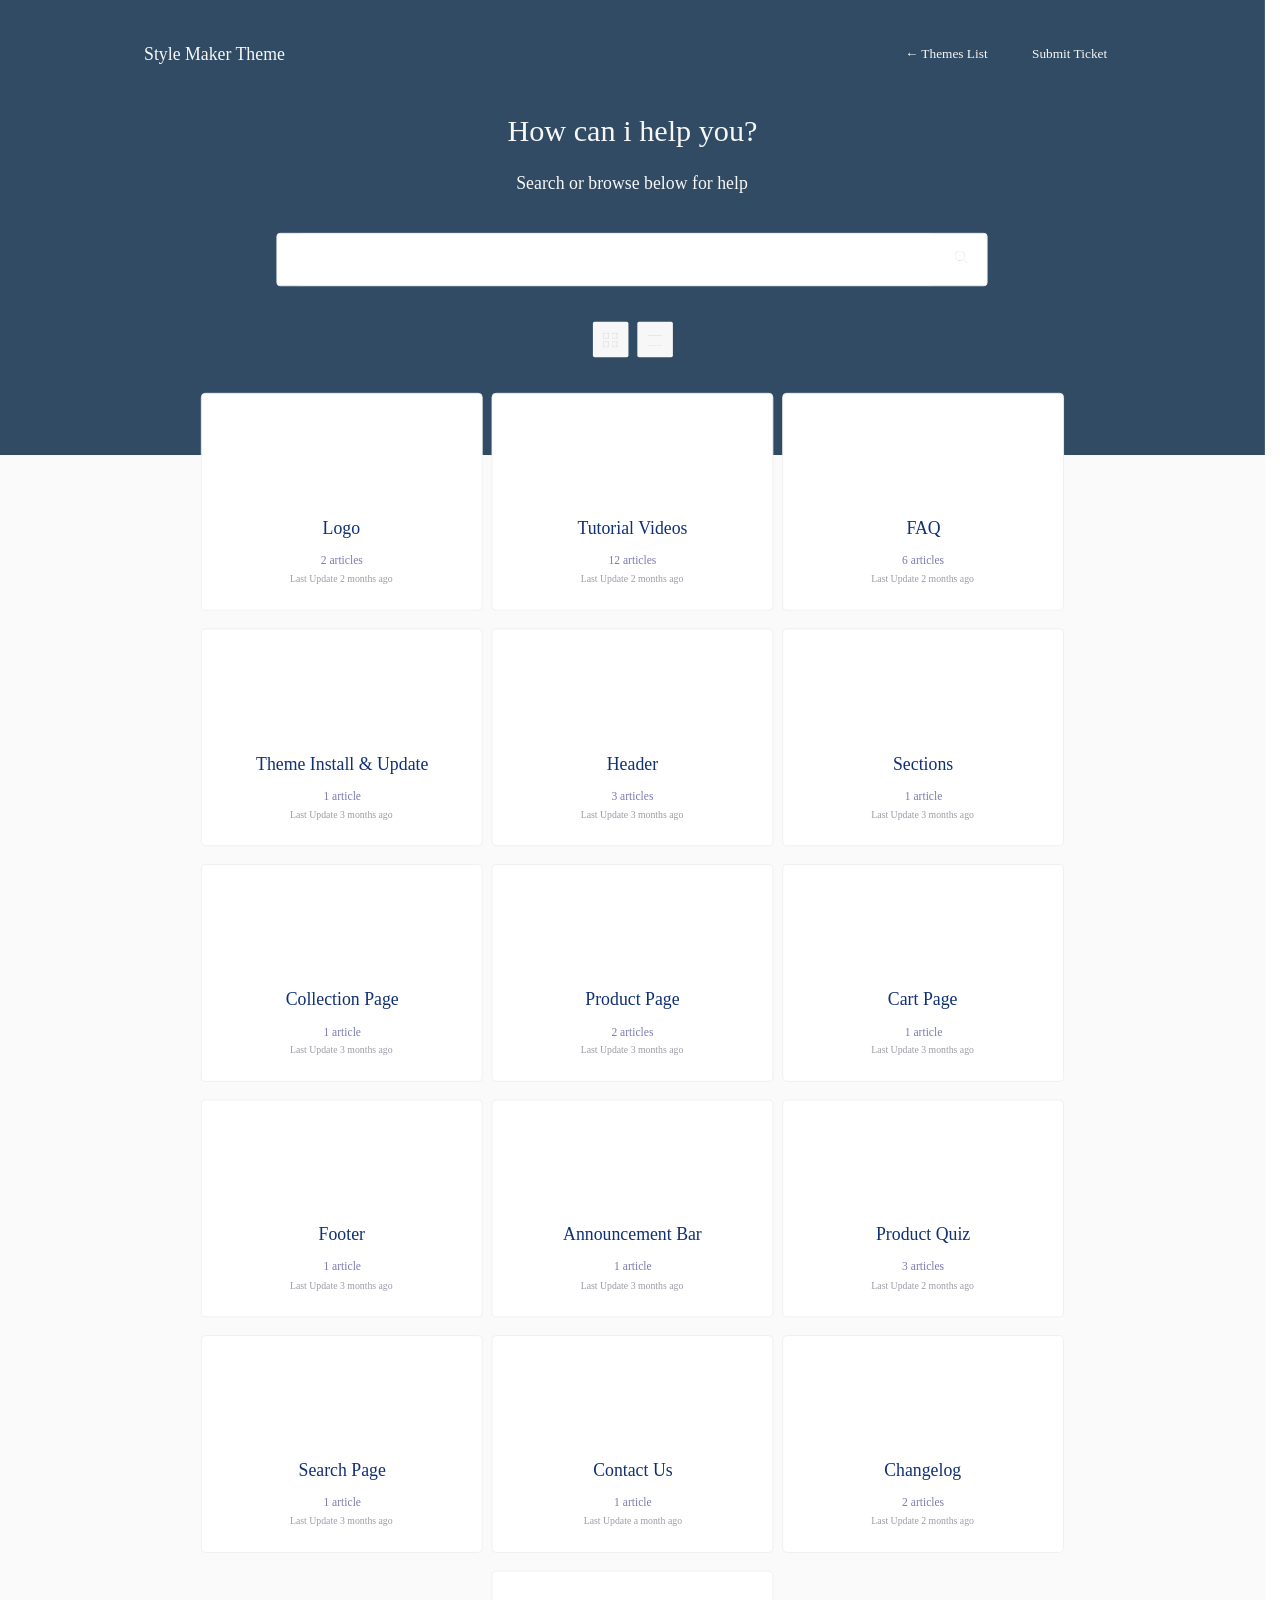
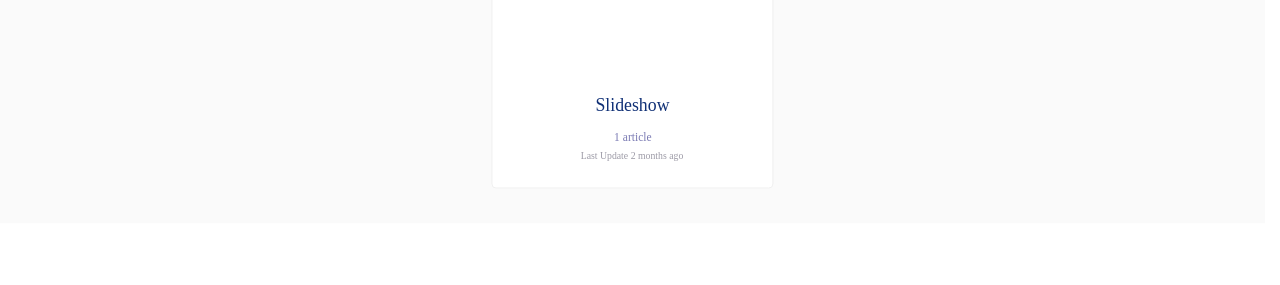
<file: home.html>
<!DOCTYPE html>
  <html lang="en">
  <head>
    <meta charset="UTF-8">
    <meta name="viewport" content="width=device-width, initial-scale=1.0">
    <title>Frame</title>
    <style id="reset">
*,
::before,
::after {
  box-sizing: border-box;
  border-width: 0;
}
html,
body {
  padding: 0;
  margin: 0;
}
h1,
h2,
h3,
h4,
h5,
h6 {
  font-size: inherit;
  font-weight: inherit;
}

a {
  color: inherit;
  text-decoration: inherit;
}

b,
strong {
  font-weight: bolder;
}
code,
kbd,
samp,
pre {
  font-family: ui-monospace, SFMono-Regular, Menlo, Monaco, Consolas, "Liberation Mono", "Courier New", monospace;
  font-size: 1em;
}
small {
  font-size: 80%;
}
table {
  text-indent: 0;
  border-color: inherit;
  border-collapse: collapse;
}
button,
input,
optgroup,
select,
textarea {
  font-family: inherit;
  font-size: 100%;
  line-height: inherit;
  color: inherit;
  margin: 0;
  padding: 0;
}
button,
select {
  text-transform: none;
}
button,
[type='button'],
[type='reset'],
[type='submit'] {
  -webkit-appearance: button;
  background-color: transparent;
  background-image: none;
}
progress {
  vertical-align: baseline;
}
::-webkit-inner-spin-button,
::-webkit-outer-spin-button {
  height: auto;
}
blockquote,
dl,
dd,
h1,
h2,
h3,
h4,
h5,
h6,
hr,
figure,
p,
pre {
  margin: 0;
}

fieldset {
  margin: 0;
  padding: 0;
}

legend {
  padding: 0;
}

ol,
ul,
menu {
  list-style: none;
  margin: 0;
  padding: 0;
}

textarea {
  resize: vertical;
}

input::placeholder,
textarea::placeholder {
  opacity: 1;
  color: #9ca3af;
}

img,
svg,
video,
canvas,
audio,
iframe,
embed,
object {
  display: block;
  vertical-align: middle;
}

img,
video {
  max-width: 100%;
  height: auto;
}
</style>
  <style>
    html,
    body {
      position: relative;
      margin: 0;
      padding: 0;
    }
    .bg-clip-text {
      -webkit-background-clip: text !important;
      background-clip: text !important;
    }
    #container {
      position: absolute;
      left: 0;
      top: 0;
      width: 1440px;
      height: 2121px;
      transform-origin: 0 0;
      transform: scale(1);
      display: none;
      overflow: hidden;
    }
  </style>
  </head>
  <body>
    <div id="container">
      <div style="width: 1440px; height: 2121px; position: absolute; background: rgb(255, 255, 255); overflow: hidden;"><div style="width: 1423px; height: 2121px; position: absolute; left: 0px; top: 0px; background: rgb(250, 250, 250);"></div><div style="width: 1423px; height: 512px; position: absolute; left: 0px; top: 0px; background: rgb(48, 75, 99);"></div><div style="width: 143px; height: 40px; position: absolute; left: 1003px; top: 40px; border-radius: 5px;"></div><div style="width: 135px; height: 40px; position: absolute; left: 1146px; top: 40px; border-radius: 5px;"></div><div style="width: 64px; height: 1px; position: absolute; left: -1423px; top: 95px; background: rgb(221, 221, 221);"></div><div style="width: 64px; height: 95px; position: absolute; left: -1423px; top: 0px;"></div><div style="width: 30px; height: 30px; position: absolute; left: -1391px; top: 32px; overflow: hidden;"></div><div style="width: 800px; height: 60px; position: absolute; left: 311px; top: 262px; background: rgb(255, 255, 255); border-radius: 4px; border-style: solid; border-color: rgb(238, 238, 238); border-width: 1px;"></div><div style="width: 720px; height: 58px; position: absolute; left: 332px; top: 263px; background: rgb(255, 255, 255); border-radius: 4px;"></div><div style="width: 18px; height: 18px; position: absolute; left: 1072px; top: 280px; overflow: hidden;"><img src="[data-uri]" width="12" height="12" style="width: 12.1001px; left: 2.19995px; top: 2.20001px; position: absolute;"><img src="[data-uri]" width="3" height="3" style="width: 3.36255px; left: 12.4375px; top: 12.4375px; position: absolute;"></div><div style="width: 1423px; height: 1539px; position: absolute; left: 0px; top: 512px; background: rgb(250, 250, 250);"></div><div style="width: 40px; height: 40px; position: absolute; left: 667px; top: 362px; background: rgb(247, 247, 247); border-radius: 2px;"></div><div style="width: 23px; height: 23px; position: absolute; left: 675px; top: 371px; overflow: hidden;"><img src="[data-uri]" width="6" height="6" style="width: 6.81665px; left: 2.82086px; top: 2.82083px; position: absolute;"><img src="[data-uri]" width="6" height="6" style="width: 6.81665px; left: 13.3625px; top: 2.82083px; position: absolute;"><img src="[data-uri]" width="6" height="6" style="width: 6.81665px; left: 13.3625px; top: 13.3625px; position: absolute;"><img src="[data-uri]" width="6" height="6" style="width: 6.81665px; left: 2.82086px; top: 13.3625px; position: absolute;"></div><div style="width: 40px; height: 40px; position: absolute; left: 717px; top: 362px; background: rgb(247, 247, 247); border-radius: 2px;"></div><div style="width: 23px; height: 23px; position: absolute; left: 725px; top: 371px; overflow: hidden;"><img src="[data-uri]" width="17" height="0" style="width: 17.3583px; left: 2.82086px; top: 11.4458px; position: absolute;"><img src="[data-uri]" width="17" height="0" style="width: 17.3583px; left: 2.82086px; top: 5.69583px; position: absolute;"><img src="[data-uri]" width="17" height="0" style="width: 17.3583px; left: 2.82086px; top: 17.1958px; position: absolute;"></div><div style="width: 317px; height: 245px; position: absolute; left: 226px; top: 442px; background: rgb(255, 255, 255); border-radius: 5px; border-style: solid; border-color: rgb(238, 238, 238); border-width: 1px;"></div><div style="width: 317px; height: 245px; position: absolute; left: 553px; top: 442px; background: rgb(255, 255, 255); border-radius: 5px; border-style: solid; border-color: rgb(238, 238, 238); border-width: 1px;"></div><div style="width: 317px; height: 245px; position: absolute; left: 880px; top: 442px; background: rgb(255, 255, 255); border-radius: 5px; border-style: solid; border-color: rgb(238, 238, 238); border-width: 1px;"></div><div style="width: 317px; height: 245px; position: absolute; left: 226px; top: 707px; background: rgb(255, 255, 255); border-radius: 5px; border-style: solid; border-color: rgb(238, 238, 238); border-width: 1px;"></div><div style="width: 317px; height: 245px; position: absolute; left: 553px; top: 707px; background: rgb(255, 255, 255); border-radius: 5px; border-style: solid; border-color: rgb(238, 238, 238); border-width: 1px;"></div><div style="width: 317px; height: 245px; position: absolute; left: 880px; top: 707px; background: rgb(255, 255, 255); border-radius: 5px; border-style: solid; border-color: rgb(238, 238, 238); border-width: 1px;"></div><div style="width: 317px; height: 245px; position: absolute; left: 226px; top: 972px; background: rgb(255, 255, 255); border-radius: 5px; border-style: solid; border-color: rgb(238, 238, 238); border-width: 1px;"></div><div style="width: 317px; height: 245px; position: absolute; left: 553px; top: 972px; background: rgb(255, 255, 255); border-radius: 5px; border-style: solid; border-color: rgb(238, 238, 238); border-width: 1px;"></div><div style="width: 317px; height: 245px; position: absolute; left: 880px; top: 972px; background: rgb(255, 255, 255); border-radius: 5px; border-style: solid; border-color: rgb(238, 238, 238); border-width: 1px;"></div><div style="width: 317px; height: 245px; position: absolute; left: 226px; top: 1237px; background: rgb(255, 255, 255); border-radius: 5px; border-style: solid; border-color: rgb(238, 238, 238); border-width: 1px;"></div><div style="width: 317px; height: 245px; position: absolute; left: 553px; top: 1237px; background: rgb(255, 255, 255); border-radius: 5px; border-style: solid; border-color: rgb(238, 238, 238); border-width: 1px;"></div><div style="width: 317px; height: 245px; position: absolute; left: 880px; top: 1237px; background: rgb(255, 255, 255); border-radius: 5px; border-style: solid; border-color: rgb(238, 238, 238); border-width: 1px;"></div><div style="width: 317px; height: 245px; position: absolute; left: 226px; top: 1502px; background: rgb(255, 255, 255); border-radius: 5px; border-style: solid; border-color: rgb(238, 238, 238); border-width: 1px;"></div><div style="width: 317px; height: 245px; position: absolute; left: 553px; top: 1502px; background: rgb(255, 255, 255); border-radius: 5px; border-style: solid; border-color: rgb(238, 238, 238); border-width: 1px;"></div><div style="width: 317px; height: 245px; position: absolute; left: 880px; top: 1502px; background: rgb(255, 255, 255); border-radius: 5px; border-style: solid; border-color: rgb(238, 238, 238); border-width: 1px;"></div><div style="width: 317px; height: 245px; position: absolute; left: 553px; top: 1767px; background: rgb(255, 255, 255); border-radius: 5px; border-style: solid; border-color: rgb(238, 238, 238); border-width: 1px;"></div><div style="width: 1423px; height: 70px; position: absolute; left: 0px; top: 2051px; background: rgb(255, 255, 255);"></div><div style="position: absolute; left: 162px; top: 44px; width: 196px; text-align: left; vertical-align: top; display: flex; flex-direction: column; justify-content: flex-start;"><p><span style="font-size: 20px; text-decoration: none; line-height: 32.36px; font-weight: 400; font-family: roboto; white-space: break-spaces; color: rgb(247, 247, 247); text-transform: none;">Style Maker Theme</span></p></div><div style="position: absolute; left: 1018px; top: 48px; width: 113px; text-align: left; vertical-align: top; display: flex; flex-direction: column; justify-content: flex-start;"><p><span style="font-size: 15px; text-decoration: none; line-height: 24.27px; font-weight: 400; font-family: roboto; white-space: break-spaces; color: rgb(247, 247, 247); text-transform: none;">← Themes List</span></p></div><div style="position: absolute; left: 1161px; top: 48px; width: 105px; text-align: left; vertical-align: top; display: flex; flex-direction: column; justify-content: flex-start;"><p><span style="font-size: 15px; text-decoration: none; line-height: 24.27px; font-weight: 400; font-family: roboto; white-space: break-spaces; color: rgb(247, 247, 247); text-transform: none;">Submit Ticket</span></p></div><div style="position: absolute; left: -1391px; top: 113px; text-align: left; vertical-align: top; display: flex; flex-direction: column; justify-content: flex-start;"><p><span style="font-size: 15px; text-decoration: none; line-height: 24.27px; font-weight: 400; font-family: roboto; white-space: break-spaces; color: rgb(247, 247, 247); text-transform: none;">← Themes List</span></p></div><div style="position: absolute; left: -1391px; top: 216px; text-align: left; vertical-align: top; display: flex; flex-direction: column; justify-content: flex-start;"><p><span style="font-size: 15px; text-decoration: none; line-height: 24.27px; font-weight: 400; font-family: roboto; white-space: break-spaces; color: rgb(247, 247, 247); text-transform: none;">Submit Ticket</span></p></div><div style="position: absolute; left: 518px; top: 120px; width: 387px; text-align: center; vertical-align: top; display: flex; flex-direction: column; justify-content: flex-start;"><p><span style="font-size: 34px; text-decoration: none; line-height: 55.012px; font-weight: 400; font-family: roboto; white-space: break-spaces; color: rgb(247, 247, 247); text-transform: none;">How can i help you?</span></p></div><div style="position: absolute; left: 546px; top: 190px; width: 330px; text-align: center; vertical-align: top; display: flex; flex-direction: column; justify-content: flex-start;"><p><span style="font-size: 20px; text-decoration: none; line-height: 32.36px; font-weight: 400; font-family: roboto; white-space: break-spaces; color: rgb(247, 247, 247); text-transform: none;">Search or browse below for help</span></p></div><div style="position: absolute; left: 357px; top: 578px; width: 54px; text-align: center; vertical-align: top; display: flex; flex-direction: column; justify-content: flex-start;"><p><span style="font-size: 20px; text-decoration: none; line-height: 32.36px; font-weight: 400; font-family: roboto; white-space: break-spaces; color: rgb(16, 48, 118); text-transform: none;">Logo</span></p></div><div style="position: absolute; left: 354px; top: 620px; width: 61px; text-align: center; vertical-align: top; display: flex; flex-direction: column; justify-content: flex-start;"><p><span style="font-size: 13px; text-decoration: none; line-height: 21.034px; font-weight: 400; font-family: roboto; white-space: break-spaces; color: rgb(122, 122, 179); text-transform: none;">2 articles</span></p></div><div style="position: absolute; left: 309px; top: 641px; width: 150px; text-align: center; vertical-align: top; display: flex; flex-direction: column; justify-content: flex-start;"><p><span style="font-size: 11px; text-decoration: none; line-height: 17.798px; font-weight: 400; font-family: roboto; white-space: break-spaces; color: rgb(156, 154, 166); text-transform: none;">Last Update 2 months ago</span></p></div><div style="position: absolute; left: 626px; top: 578px; width: 171px; text-align: center; vertical-align: top; display: flex; flex-direction: column; justify-content: flex-start;"><p><span style="font-size: 20px; text-decoration: none; line-height: 32.36px; font-weight: 400; font-family: roboto; white-space: break-spaces; color: rgb(16, 48, 118); text-transform: none;">Tutorial Videos</span></p></div><div style="position: absolute; left: 677px; top: 620px; width: 69px; text-align: center; vertical-align: top; display: flex; flex-direction: column; justify-content: flex-start;"><p><span style="font-size: 13px; text-decoration: none; line-height: 21.034px; font-weight: 400; font-family: roboto; white-space: break-spaces; color: rgb(122, 122, 179); text-transform: none;">12 articles</span></p></div><div style="position: absolute; left: 636px; top: 641px; width: 150px; text-align: center; vertical-align: top; display: flex; flex-direction: column; justify-content: flex-start;"><p><span style="font-size: 11px; text-decoration: none; line-height: 17.798px; font-weight: 400; font-family: roboto; white-space: break-spaces; color: rgb(156, 154, 166); text-transform: none;">Last Update 2 months ago</span></p></div><div style="position: absolute; left: 1016px; top: 578px; width: 46px; text-align: center; vertical-align: top; display: flex; flex-direction: column; justify-content: flex-start;"><p><span style="font-size: 20px; text-decoration: none; line-height: 32.36px; font-weight: 400; font-family: roboto; white-space: break-spaces; color: rgb(16, 48, 118); text-transform: none;">FAQ</span></p></div><div style="position: absolute; left: 1008px; top: 620px; width: 61px; text-align: center; vertical-align: top; display: flex; flex-direction: column; justify-content: flex-start;"><p><span style="font-size: 13px; text-decoration: none; line-height: 21.034px; font-weight: 400; font-family: roboto; white-space: break-spaces; color: rgb(122, 122, 179); text-transform: none;">6 articles</span></p></div><div style="position: absolute; left: 963px; top: 641px; width: 150px; text-align: center; vertical-align: top; display: flex; flex-direction: column; justify-content: flex-start;"><p><span style="font-size: 11px; text-decoration: none; line-height: 17.798px; font-weight: 400; font-family: roboto; white-space: break-spaces; color: rgb(156, 154, 166); text-transform: none;">Last Update 2 months ago</span></p></div><div style="position: absolute; left: 250px; top: 843px; width: 270px; text-align: center; vertical-align: top; display: flex; flex-direction: column; justify-content: flex-start;"><p><span style="font-size: 20px; text-decoration: none; line-height: 32.36px; font-weight: 400; font-family: roboto; white-space: break-spaces; color: rgb(16, 48, 118); text-transform: none;">Theme Install &amp; Update</span></p></div><div style="position: absolute; left: 358px; top: 885px; width: 54px; text-align: center; vertical-align: top; display: flex; flex-direction: column; justify-content: flex-start;"><p><span style="font-size: 13px; text-decoration: none; line-height: 21.034px; font-weight: 400; font-family: roboto; white-space: break-spaces; color: rgb(122, 122, 179); text-transform: none;">1 article</span></p></div><div style="position: absolute; left: 309px; top: 906px; width: 150px; text-align: center; vertical-align: top; display: flex; flex-direction: column; justify-content: flex-start;"><p><span style="font-size: 11px; text-decoration: none; line-height: 17.798px; font-weight: 400; font-family: roboto; white-space: break-spaces; color: rgb(156, 154, 166); text-transform: none;">Last Update 3 months ago</span></p></div><div style="position: absolute; left: 671px; top: 843px; width: 81px; text-align: center; vertical-align: top; display: flex; flex-direction: column; justify-content: flex-start;"><p><span style="font-size: 20px; text-decoration: none; line-height: 32.36px; font-weight: 400; font-family: roboto; white-space: break-spaces; color: rgb(16, 48, 118); text-transform: none;">Header</span></p></div><div style="position: absolute; left: 681px; top: 885px; width: 61px; text-align: center; vertical-align: top; display: flex; flex-direction: column; justify-content: flex-start;"><p><span style="font-size: 13px; text-decoration: none; line-height: 21.034px; font-weight: 400; font-family: roboto; white-space: break-spaces; color: rgb(122, 122, 179); text-transform: none;">3 articles</span></p></div><div style="position: absolute; left: 636px; top: 906px; width: 150px; text-align: center; vertical-align: top; display: flex; flex-direction: column; justify-content: flex-start;"><p><span style="font-size: 11px; text-decoration: none; line-height: 17.798px; font-weight: 400; font-family: roboto; white-space: break-spaces; color: rgb(156, 154, 166); text-transform: none;">Last Update 3 months ago</span></p></div><div style="position: absolute; left: 991px; top: 843px; width: 95px; text-align: center; vertical-align: top; display: flex; flex-direction: column; justify-content: flex-start;"><p><span style="font-size: 20px; text-decoration: none; line-height: 32.36px; font-weight: 400; font-family: roboto; white-space: break-spaces; color: rgb(16, 48, 118); text-transform: none;">Sections</span></p></div><div style="position: absolute; left: 1012px; top: 885px; width: 54px; text-align: center; vertical-align: top; display: flex; flex-direction: column; justify-content: flex-start;"><p><span style="font-size: 13px; text-decoration: none; line-height: 21.034px; font-weight: 400; font-family: roboto; white-space: break-spaces; color: rgb(122, 122, 179); text-transform: none;">1 article</span></p></div><div style="position: absolute; left: 963px; top: 906px; width: 150px; text-align: center; vertical-align: top; display: flex; flex-direction: column; justify-content: flex-start;"><p><span style="font-size: 11px; text-decoration: none; line-height: 17.798px; font-weight: 400; font-family: roboto; white-space: break-spaces; color: rgb(156, 154, 166); text-transform: none;">Last Update 3 months ago</span></p></div><div style="position: absolute; left: 298px; top: 1108px; width: 174px; text-align: center; vertical-align: top; display: flex; flex-direction: column; justify-content: flex-start;"><p><span style="font-size: 20px; text-decoration: none; line-height: 32.36px; font-weight: 400; font-family: roboto; white-space: break-spaces; color: rgb(16, 48, 118); text-transform: none;">Collection Page</span></p></div><div style="position: absolute; left: 358px; top: 1150px; width: 54px; text-align: center; vertical-align: top; display: flex; flex-direction: column; justify-content: flex-start;"><p><span style="font-size: 13px; text-decoration: none; line-height: 21.034px; font-weight: 400; font-family: roboto; white-space: break-spaces; color: rgb(122, 122, 179); text-transform: none;">1 article</span></p></div><div style="position: absolute; left: 309px; top: 1171px; width: 150px; text-align: center; vertical-align: top; display: flex; flex-direction: column; justify-content: flex-start;"><p><span style="font-size: 11px; text-decoration: none; line-height: 17.798px; font-weight: 400; font-family: roboto; white-space: break-spaces; color: rgb(156, 154, 166); text-transform: none;">Last Update 3 months ago</span></p></div><div style="position: absolute; left: 636px; top: 1108px; width: 151px; text-align: center; vertical-align: top; display: flex; flex-direction: column; justify-content: flex-start;"><p><span style="font-size: 20px; text-decoration: none; line-height: 32.36px; font-weight: 400; font-family: roboto; white-space: break-spaces; color: rgb(16, 48, 118); text-transform: none;">Product Page</span></p></div><div style="position: absolute; left: 681px; top: 1150px; width: 61px; text-align: center; vertical-align: top; display: flex; flex-direction: column; justify-content: flex-start;"><p><span style="font-size: 13px; text-decoration: none; line-height: 21.034px; font-weight: 400; font-family: roboto; white-space: break-spaces; color: rgb(122, 122, 179); text-transform: none;">2 articles</span></p></div><div style="position: absolute; left: 636px; top: 1171px; width: 150px; text-align: center; vertical-align: top; display: flex; flex-direction: column; justify-content: flex-start;"><p><span style="font-size: 11px; text-decoration: none; line-height: 17.798px; font-weight: 400; font-family: roboto; white-space: break-spaces; color: rgb(156, 154, 166); text-transform: none;">Last Update 3 months ago</span></p></div><div style="position: absolute; left: 983px; top: 1108px; width: 110px; text-align: center; vertical-align: top; display: flex; flex-direction: column; justify-content: flex-start;"><p><span style="font-size: 20px; text-decoration: none; line-height: 32.36px; font-weight: 400; font-family: roboto; white-space: break-spaces; color: rgb(16, 48, 118); text-transform: none;">Cart Page</span></p></div><div style="position: absolute; left: 1012px; top: 1150px; width: 54px; text-align: center; vertical-align: top; display: flex; flex-direction: column; justify-content: flex-start;"><p><span style="font-size: 13px; text-decoration: none; line-height: 21.034px; font-weight: 400; font-family: roboto; white-space: break-spaces; color: rgb(122, 122, 179); text-transform: none;">1 article</span></p></div><div style="position: absolute; left: 963px; top: 1171px; width: 150px; text-align: center; vertical-align: top; display: flex; flex-direction: column; justify-content: flex-start;"><p><span style="font-size: 11px; text-decoration: none; line-height: 17.798px; font-weight: 400; font-family: roboto; white-space: break-spaces; color: rgb(156, 154, 166); text-transform: none;">Last Update 3 months ago</span></p></div><div style="position: absolute; left: 348px; top: 1372px; width: 73px; text-align: center; vertical-align: top; display: flex; flex-direction: column; justify-content: flex-start;"><p><span style="font-size: 20px; text-decoration: none; line-height: 32.36px; font-weight: 400; font-family: roboto; white-space: break-spaces; color: rgb(16, 48, 118); text-transform: none;">Footer</span></p></div><div style="position: absolute; left: 358px; top: 1414px; width: 54px; text-align: center; vertical-align: top; display: flex; flex-direction: column; justify-content: flex-start;"><p><span style="font-size: 13px; text-decoration: none; line-height: 21.034px; font-weight: 400; font-family: roboto; white-space: break-spaces; color: rgb(122, 122, 179); text-transform: none;">1 article</span></p></div><div style="position: absolute; left: 309px; top: 1436px; width: 150px; text-align: center; vertical-align: top; display: flex; flex-direction: column; justify-content: flex-start;"><p><span style="font-size: 11px; text-decoration: none; line-height: 17.798px; font-weight: 400; font-family: roboto; white-space: break-spaces; color: rgb(156, 154, 166); text-transform: none;">Last Update 3 months ago</span></p></div><div style="position: absolute; left: 604px; top: 1372px; width: 215px; text-align: center; vertical-align: top; display: flex; flex-direction: column; justify-content: flex-start;"><p><span style="font-size: 20px; text-decoration: none; line-height: 32.36px; font-weight: 400; font-family: roboto; white-space: break-spaces; color: rgb(16, 48, 118); text-transform: none;">Announcement Bar</span></p></div><div style="position: absolute; left: 685px; top: 1414px; width: 54px; text-align: center; vertical-align: top; display: flex; flex-direction: column; justify-content: flex-start;"><p><span style="font-size: 13px; text-decoration: none; line-height: 21.034px; font-weight: 400; font-family: roboto; white-space: break-spaces; color: rgb(122, 122, 179); text-transform: none;">1 article</span></p></div><div style="position: absolute; left: 636px; top: 1436px; width: 150px; text-align: center; vertical-align: top; display: flex; flex-direction: column; justify-content: flex-start;"><p><span style="font-size: 11px; text-decoration: none; line-height: 17.798px; font-weight: 400; font-family: roboto; white-space: break-spaces; color: rgb(156, 154, 166); text-transform: none;">Last Update 3 months ago</span></p></div><div style="position: absolute; left: 966px; top: 1372px; width: 145px; text-align: center; vertical-align: top; display: flex; flex-direction: column; justify-content: flex-start;"><p><span style="font-size: 20px; text-decoration: none; line-height: 32.36px; font-weight: 400; font-family: roboto; white-space: break-spaces; color: rgb(16, 48, 118); text-transform: none;">Product Quiz</span></p></div><div style="position: absolute; left: 1008px; top: 1414px; width: 61px; text-align: center; vertical-align: top; display: flex; flex-direction: column; justify-content: flex-start;"><p><span style="font-size: 13px; text-decoration: none; line-height: 21.034px; font-weight: 400; font-family: roboto; white-space: break-spaces; color: rgb(122, 122, 179); text-transform: none;">3 articles</span></p></div><div style="position: absolute; left: 963px; top: 1436px; width: 150px; text-align: center; vertical-align: top; display: flex; flex-direction: column; justify-content: flex-start;"><p><span style="font-size: 11px; text-decoration: none; line-height: 17.798px; font-weight: 400; font-family: roboto; white-space: break-spaces; color: rgb(156, 154, 166); text-transform: none;">Last Update 2 months ago</span></p></div><div style="position: absolute; left: 315px; top: 1637px; width: 140px; text-align: center; vertical-align: top; display: flex; flex-direction: column; justify-content: flex-start;"><p><span style="font-size: 20px; text-decoration: none; line-height: 32.36px; font-weight: 400; font-family: roboto; white-space: break-spaces; color: rgb(16, 48, 118); text-transform: none;">Search Page</span></p></div><div style="position: absolute; left: 358px; top: 1679px; width: 54px; text-align: center; vertical-align: top; display: flex; flex-direction: column; justify-content: flex-start;"><p><span style="font-size: 13px; text-decoration: none; line-height: 21.034px; font-weight: 400; font-family: roboto; white-space: break-spaces; color: rgb(122, 122, 179); text-transform: none;">1 article</span></p></div><div style="position: absolute; left: 309px; top: 1700px; width: 150px; text-align: center; vertical-align: top; display: flex; flex-direction: column; justify-content: flex-start;"><p><span style="font-size: 11px; text-decoration: none; line-height: 17.798px; font-weight: 400; font-family: roboto; white-space: break-spaces; color: rgb(156, 154, 166); text-transform: none;">Last Update 3 months ago</span></p></div><div style="position: absolute; left: 651px; top: 1637px; width: 122px; text-align: center; vertical-align: top; display: flex; flex-direction: column; justify-content: flex-start;"><p><span style="font-size: 20px; text-decoration: none; line-height: 32.36px; font-weight: 400; font-family: roboto; white-space: break-spaces; color: rgb(16, 48, 118); text-transform: none;">Contact Us</span></p></div><div style="position: absolute; left: 685px; top: 1679px; width: 54px; text-align: center; vertical-align: top; display: flex; flex-direction: column; justify-content: flex-start;"><p><span style="font-size: 13px; text-decoration: none; line-height: 21.034px; font-weight: 400; font-family: roboto; white-space: break-spaces; color: rgb(122, 122, 179); text-transform: none;">1 article</span></p></div><div style="position: absolute; left: 640px; top: 1700px; width: 144px; text-align: center; vertical-align: top; display: flex; flex-direction: column; justify-content: flex-start;"><p><span style="font-size: 11px; text-decoration: none; line-height: 17.798px; font-weight: 400; font-family: roboto; white-space: break-spaces; color: rgb(156, 154, 166); text-transform: none;">Last Update a month ago</span></p></div><div style="position: absolute; left: 979px; top: 1637px; width: 118px; text-align: center; vertical-align: top; display: flex; flex-direction: column; justify-content: flex-start;"><p><span style="font-size: 20px; text-decoration: none; line-height: 32.36px; font-weight: 400; font-family: roboto; white-space: break-spaces; color: rgb(16, 48, 118); text-transform: none;">Changelog</span></p></div><div style="position: absolute; left: 1008px; top: 1679px; width: 61px; text-align: center; vertical-align: top; display: flex; flex-direction: column; justify-content: flex-start;"><p><span style="font-size: 13px; text-decoration: none; line-height: 21.034px; font-weight: 400; font-family: roboto; white-space: break-spaces; color: rgb(122, 122, 179); text-transform: none;">2 articles</span></p></div><div style="position: absolute; left: 963px; top: 1700px; width: 150px; text-align: center; vertical-align: top; display: flex; flex-direction: column; justify-content: flex-start;"><p><span style="font-size: 11px; text-decoration: none; line-height: 17.798px; font-weight: 400; font-family: roboto; white-space: break-spaces; color: rgb(156, 154, 166); text-transform: none;">Last Update 2 months ago</span></p></div><div style="position: absolute; left: 654px; top: 1902px; width: 115px; text-align: center; vertical-align: top; display: flex; flex-direction: column; justify-content: flex-start;"><p><span style="font-size: 20px; text-decoration: none; line-height: 32.36px; font-weight: 400; font-family: roboto; white-space: break-spaces; color: rgb(16, 48, 118); text-transform: none;">Slideshow</span></p></div><div style="position: absolute; left: 685px; top: 1944px; width: 54px; text-align: center; vertical-align: top; display: flex; flex-direction: column; justify-content: flex-start;"><p><span style="font-size: 13px; text-decoration: none; line-height: 21.034px; font-weight: 400; font-family: roboto; white-space: break-spaces; color: rgb(122, 122, 179); text-transform: none;">1 article</span></p></div><div style="position: absolute; left: 636px; top: 1965px; width: 150px; text-align: center; vertical-align: top; display: flex; flex-direction: column; justify-content: flex-start;"><p><span style="font-size: 11px; text-decoration: none; line-height: 17.798px; font-weight: 400; font-family: roboto; white-space: break-spaces; color: rgb(156, 154, 166); text-transform: none;">Last Update 2 months ago</span></p></div></div>
    </div>
  </body>
  
<script>
const page = {
  width: 1440,
  height: 2121
}
const resizePage = () => {
  const viewWidth = window.innerWidth
  const container = document.getElementById('container')
  const scale = viewWidth / page.width
  const displayHeight = page.height * scale || 0
  document.body.style.paddingTop = displayHeight + 'px'
  container.style.transform = 'scale(' + scale + ')'
  container.style.display = 'block'
}
resizePage();
(function () {
  var throttle = function (type, name, obj) {
    obj = obj || window;
    var running = false;
    var func = function () {
      if (running) { return; }
      running = true;
      requestAnimationFrame(function () {
        obj.dispatchEvent(new CustomEvent(name));
        running = false;
      });
    };
    obj.addEventListener(type, func);
  };
  throttle("resize", "optimizedResize");
})();
window.addEventListener("optimizedResize", resizePage);
</script>

  </html>
</file>
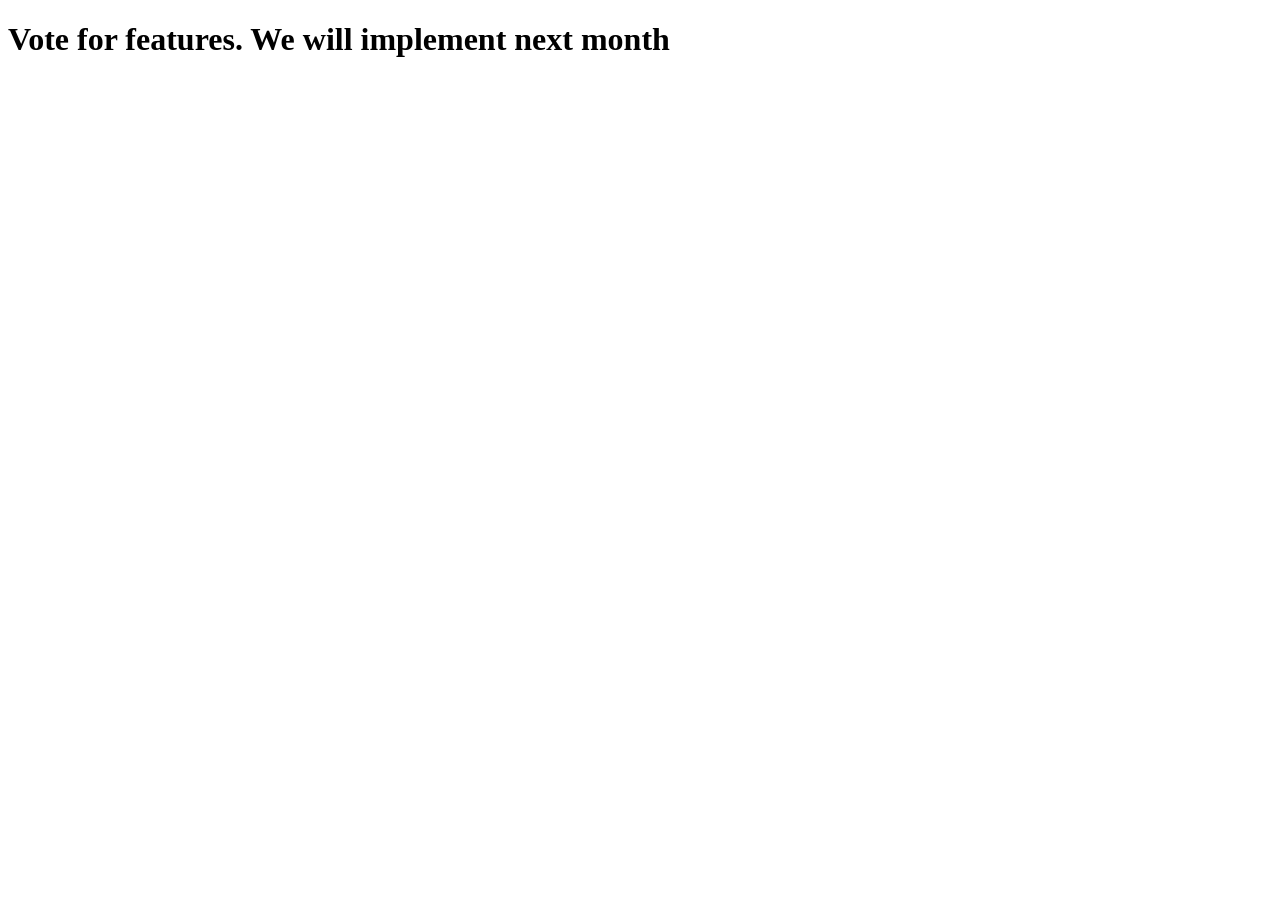
<file: publicpoll.html>
<!doctype html>

<html lang="en">
<head>
  <meta charset="utf-8">
  <meta name="viewport" content="width=device-width, initial-scale=1">

  <title>A Basic HTML5 Template</title>
  <meta name="description" content="A simple HTML5 Template for new projects.">
  <meta name="author" content="SitePoint">

  <meta property="og:title" content="A Basic HTML5 Template">
  <meta property="og:type" content="website">
  <meta property="og:url" content="https://www.sitepoint.com/a-basic-html5-template/">
  <meta property="og:description" content="A simple HTML5 Template for new projects.">
  <meta property="og:image" content="image.png">

  <link rel="icon" href="/favicon.ico">
  <link rel="icon" href="/favicon.svg" type="image/svg+xml">
  <link rel="apple-touch-icon" href="/apple-touch-icon.png">
</head>
<body>
  <h1>Vote for features. We will implement next month</h1>
  <div class="strawpoll-embed" id="strawpoll_kogjvo3G3g6" style="height: 772px; max-width: 640px; width: 100%; margin: 0 auto; display: flex; flex-direction: column;"><iframe title="StrawPoll Embed" src="https://strawpoll.com/embed/polls/kogjvo3G3g6" style="position: static; visibility: visible; display: block; width: 100%; flex-grow: 1;" frameborder="0" allowfullscreen allowtransparency>Loading...</iframe><script async src="https://cdn.strawpoll.com/dist/widgets.js" charset="utf-8"></script></div>
</body>
</html>
</file>
